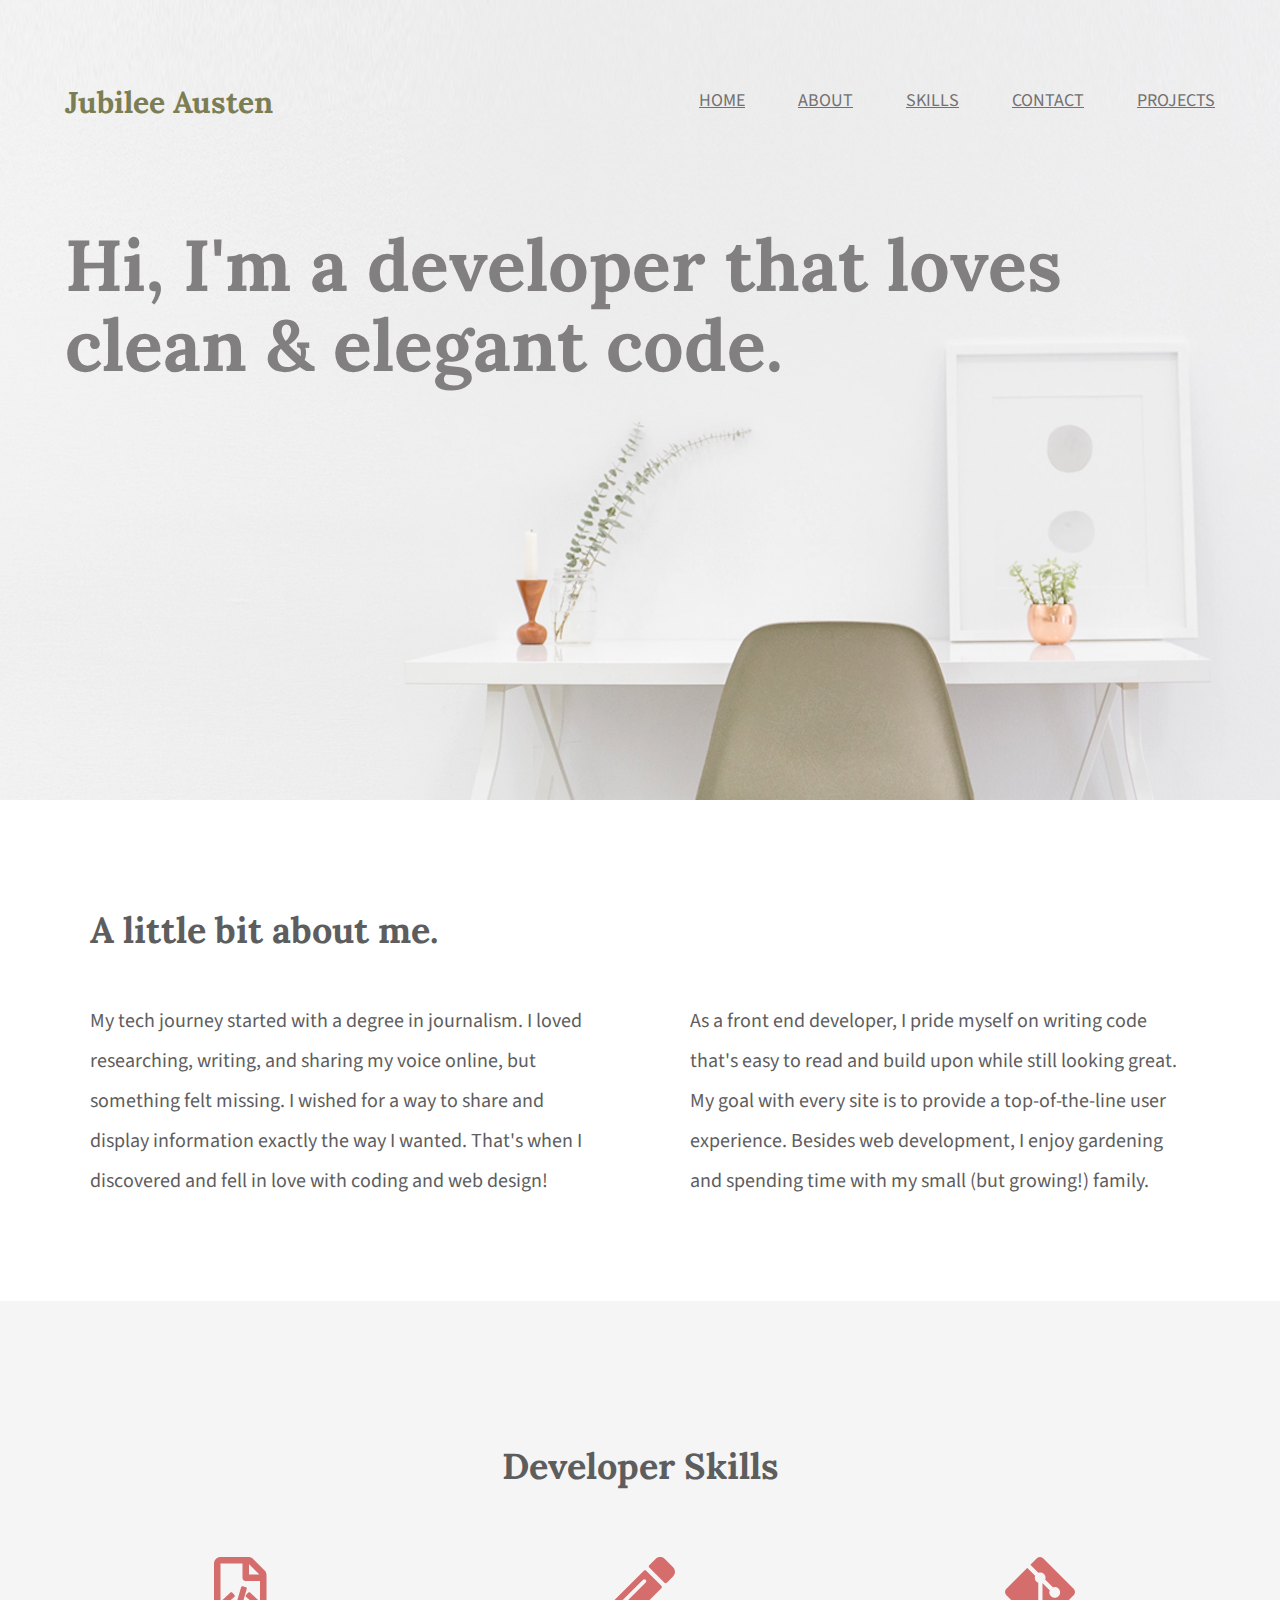
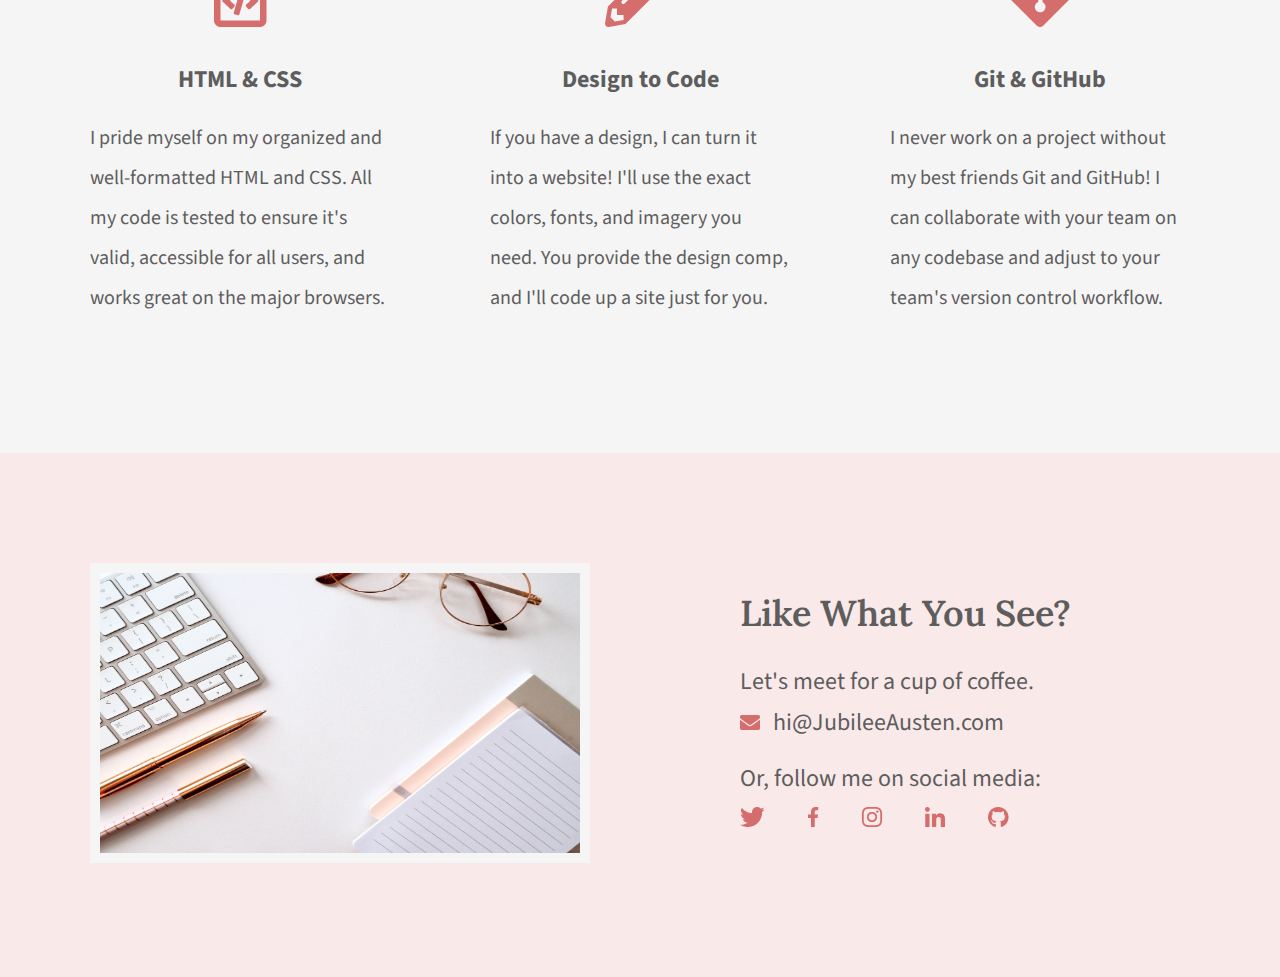
<file: index.html>
<!DOCTYPE html>
<html lang="en">

<head>
  <meta charset="UTF-8">
  <title>Jubilee Austen | Portfolio</title>
  <link rel="stylesheet" href="css/normalize.css">
  <link rel="stylesheet" href="css/main.css">
  <link rel="preconnect" href="https://fonts.googleapis.com">
  <link rel="preconnect" href="https://fonts.gstatic.com" crossorigin>
  <link href="https://fonts.googleapis.com/css2?family=Lora:wght@400;600;700&family=Source+Sans+Pro:wght@400;700&display=swap" rel="stylesheet">
</head>

<body>
  <header class="homepage-hero">
    <div class="content-wrapper">
      <h1>Jubilee Austen</h1>
      <nav>
        <ul>
          <li><a href="#">home</a></li>
          <li><a href="#about">about</a></li>
          <li><a href="#skills">skills</a></li>
          <li><a href="#contact">contact</a></li>
          <li><a href="projects/index.html">projects</a></li>
        </ul>
      </nav>
      <h2>Hi, I'm a developer that loves clean & elegant code.</h2>
    </div>
  </header>

  <main>

    <section id="about">
      <div class="content-wrapper">
        <h2>A little bit about me.</h2>
        <p>My tech journey started with a degree in journalism. I loved researching,
          writing, and sharing my voice online, but something felt missing. I wished
          for a way to share and display information exactly the way I wanted. That's
          when I discovered and fell in love with coding and web design!</p>
        <p>As a front end developer, I pride myself on writing code that's easy to read
          and build upon while still looking great. My goal with every site is to provide
          a top-of-the-line user experience. Besides web development, I enjoy
          gardening and spending time with my small (but growing!) family.</p>
      </div>
    </section>

    <section id="skills">
      <div class="content-wrapper">
        <h2>Developer Skills</h2>
        <div class="skill-list">
          <img src="img/html-icon.png" alt="html icon">
          <h3>HTML & CSS</h3>
          <p>I pride myself on my organized and well-formatted HTML and CSS. All my
            code is tested to ensure it's valid, accessible for all users, and works great
            on the major browsers.</p>
        </div>
        <div class="skill-list">
          <img src="img/pencil-icon.png" alt="a pencil icon">
          <h3>Design to Code</h3>
          <p>If you have a design, I can turn it into a website! I'll use the exact colors,
            fonts, and imagery you need. You provide the design comp, and I'll code up
            a site just for you.</p>
        </div>
        <div class="skill-list">
          <img src="img/git-icon.png" alt="git icon">
          <h3>Git & GitHub</h3>
          <p>I never work on a project without my best friends Git and GitHub! I can
            collaborate with your team on any codebase and adjust to your team's
            version control workflow.</p>
        </div>
      </div>
    </section>

  </main>

  <footer id="contact">
    <div class="content-wrapper">
      <div class="contact-image">
        <img id="contact-img" src="img/jess-bailey-q10VITrVYUM-unsplash.jpg" alt="a keyboard, pens, glasses, and notebooks">
      </div>
      <div class="contact-info">
        <h2>Like What You See?</h2>
        <h3 id="email-heading">Let's meet for a cup of coffee.</h3>
        <a href="hi@JubileeAusten.com"><img src="img/envelope.png" alt="an envelope icon" id="envelope-icon"> hi@JubileeAusten.com</a>
        <h3 id="social-media-heading">Or, follow me on social media:</h3>
        <ul>
          <li><a href="https://twitter.com/?lang=en" target="_blank"><img src="img/twitter.png" alt="twitter icon"></a></li>
          <li><a href="https://www.facebook.com/" target="_blank"><img src="img/facebook.png" alt="facebook icon"></a></li>
          <li><a href="https://www.instagram.com/" target="_blank"><img src="img/instagram.png" alt="instagram icon"></a></li>
          <li><a href="https://www.linkedin.com/" target="_blank"><img src="img/linkedin.png" alt="linkedin icon"></a></li>
          <li><a href="https://github.com/" target="_blank"><img src="img/github.png" alt="github icon"></a></li>
        </ul>
      </div>
    </div>
  </footer>
</body>

</html>
</file>
<file: css/main.css>
/****** Global Styles ******/
body {
  font-family: 'Source Sans Pro', sans-serif;
  color: #5E5D5E;
}

.content-wrapper {
  width: 1200px;
  margin: 0 auto;
  overflow: auto;
}

/****** Header Styles ******/
.homepage-hero {
  background: url('../img/full-background.png') #F9EFEF;
  background-size: cover;
  background-position: center;
  height: 800px;
}

header h1 {
  float: left;
  width: 300px;
  font-family: 'Lora', serif;
  font-size: 30px;
  color: #7B7E54;
  padding: 65px 0 65px 25px;
}

header nav {
  width: 800px;
  float: right;
  text-align: right;
  padding: 75px 25px 75px 0;
}

nav ul li {
  display: inline-block;
}

nav ul li a {
  text-transform: uppercase;
  font-size: 18px;
  color: #727172;
  padding-left: 50px;
}

header h2 {
  width: 1000px;
  clear: both;
  font-family: 'Lora', serif;
  font-size: 72px;
  line-height: 80px;
  color: #817F80;
  padding: 20px 0 20px 25px;
}
/****** About Styles ******/
#about .content-wrapper {
  padding: 80px 0;
}

#about h2 {
  font-family: 'Lora', serif;
  font-size: 36px;
  padding-left: 50px;
}

#about p {
  float: left;
  width: 500px;
  font-size: 20px;
  line-height: 40px;
  padding: 0 50px;
}
/****** Skill Styles ******/
#skills {
  background-color: #F5F5F5;
  text-align: center;
}

#skills .content-wrapper {
  padding: 115px 0;
}

#skills .skill-list {
  float: left;
  width: 300px;
  padding: 0 50px;
}

#skills h2 {
  font-family: 'Lora', serif;
  font-size: 36px;
  padding-bottom: 40px;
}

#skills h3 {
  font-size: 24px;
  line-height: 36px;
  margin: 30px 0 20px;     /*top rt/lft bottom*/
}

#skills p {
  font-size: 20px;
  line-height: 40px;
  text-align: left;
}
/****** Contact Styles ******/
#contact {
  background-color: #F9E9E9;
}

#contact .content-wrapper {
  padding: 110px 0;
}

#contact .contact-image {
  float: left;
  width: 600px;
}

#contact-img {
  width: 500px;
  height: 300px;
  border: 10px solid #F5F5F5;
  box-sizing: border-box;
  margin: 0 50px;
}

#contact .contact-info {
  float: left;
  width: 600px;
  padding-left: 100px;
  box-sizing: border-box;
}

#contact h2 {
  font-family: 'Lora', serif;
  font-size: 36px;
  font-weight: 600;
  margin: 30px 0;
}

#contact h3 {
  font-size: 24px;
  font-weight: 400;
  line-height:36px;
}

#email-heading {
  margin-bottom: 5px;
}

#social-media-heading {
  margin: 20px 0 5px 0;
}

#envelope-icon {
 padding-right: 8px;
}

#contact a {
 font-size: 24px;
 line-height: 36px;
 text-decoration: none;
 color: #5E5D5E;
}

#contact ul {
  margin: 0;
  padding: 0;
}

#contact ul li {
 display: inline-block;
}

#contact ul img {
  padding-right: 40px;
}

/****** Projects Site Styles ******/

/****** Projects Site Header Styles ******/
header.projects-hero {
  background-color: #F9E9E9;
}
/****** Projects Site-Projects Section Styles ******/
#projects {
  background-color: #F5F5F5;
  text-align: center;
}

#projects .content-wrapper {
  padding: 115px 0;
}

#projects .project-list {
  float: left;
  width: 300px;
  padding: 0 50px;
}

#projects h2 {
  font-family: 'Lora', serif;
  font-size: 36px;
  padding-bottom: 40px;
}

#projects h3 {
  font-size: 24px;
  line-height: 36px;
  margin: 30px 0 20px;
}

#projects p {
  font-size: 20px;
  line-height: 40px;
  text-align: left;
}

#projects img {
  width: 300px;
}

#projects a {
  text-decoration: none;
  color: #5E5D5E;
}
</file>
